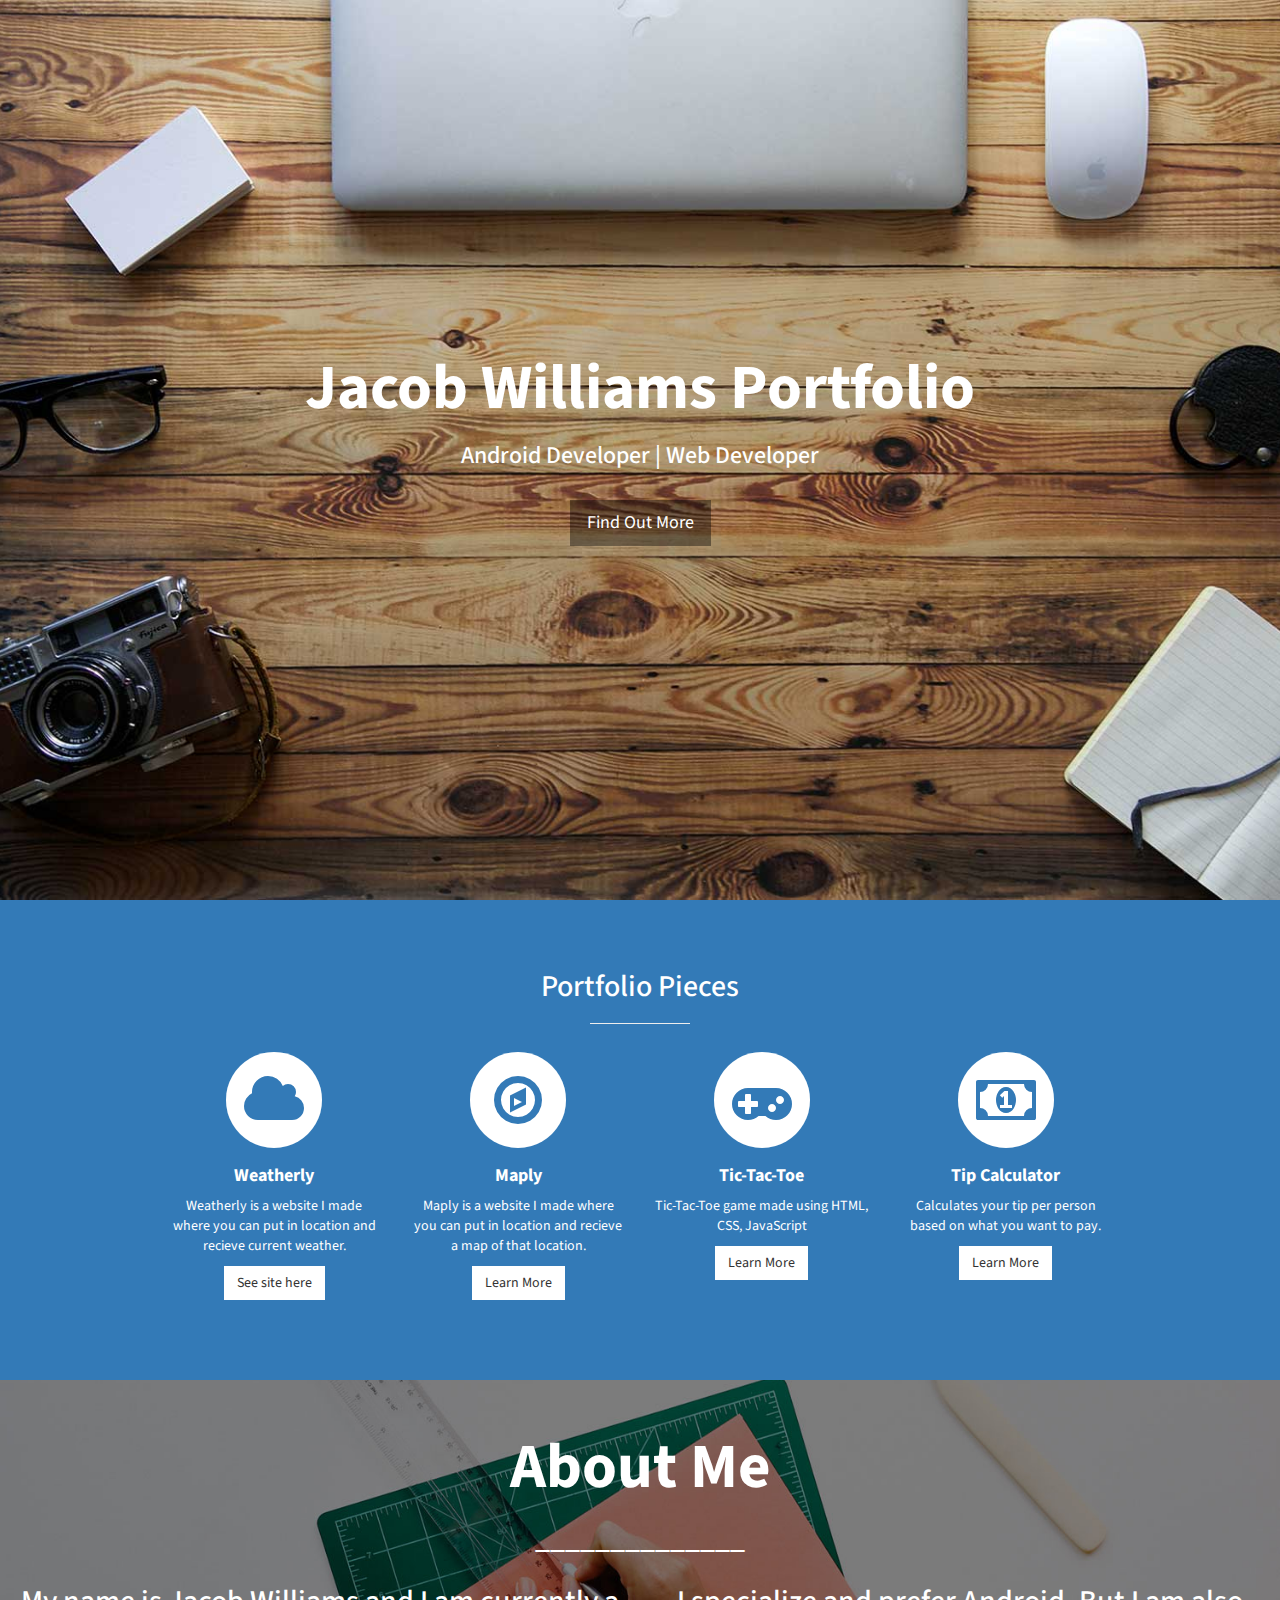
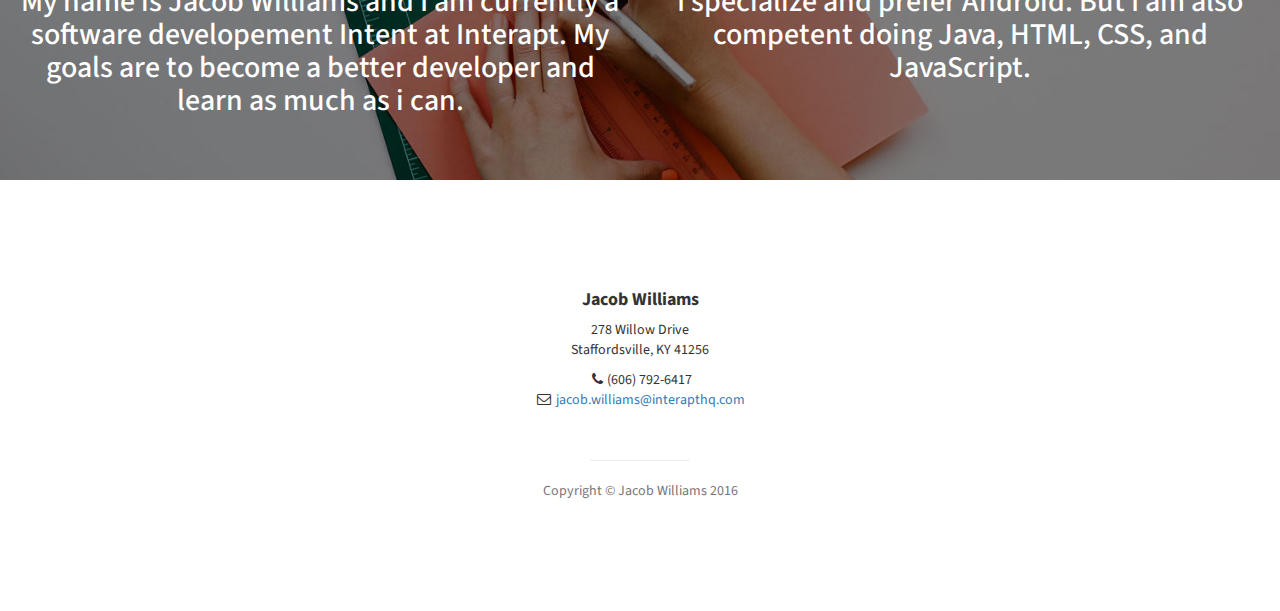
<file: dynamic.htm>
<html>

<html lang="en">

<head>

    <meta charset="utf-8">
    <meta http-equiv="X-UA-Compatible" content="IE=edge">
    <meta name="viewport" content="width=device-width, initial-scale=1">
    <meta name="description" content="">
    <meta name="author" content="">

    <title>Jacob Williams Portfolio</title>

    <!-- Bootstrap Core CSS -->
    <link href="css/bootstrap.min.css" rel="stylesheet">

    <!-- Custom CSS -->
    <link href="css/stylish-portfolio.css" rel="stylesheet">

    <!-- Custom Fonts -->
    <link href="font-awesome/css/font-awesome.min.css" rel="stylesheet" type="text/css">
    <link href="https://fonts.googleapis.com/css?family=Source+Sans+Pro:300,400,700,300italic,400italic,700italic" rel="stylesheet" type="text/css">

    <!-- HTML5 Shim and Respond.js IE8 support of HTML5 elements and media queries -->
    <!-- WARNING: Respond.js doesn't work if you view the page via file:// -->
    <!--[if lt IE 9]>
        <script src="https://oss.maxcdn.com/libs/html5shiv/3.7.0/html5shiv.js"></script>
        <script src="https://oss.maxcdn.com/libs/respond.js/1.4.2/respond.min.js"></script>
    <![endif]-->

</head>

<body>

     <!--Navigation 
    <a id="menu-toggle" href="#" class="btn btn-dark btn-lg toggle"><i class="fa fa-bars"></i></a>
    <nav id="sidebar-wrapper">
        <ul class="sidebar-nav">
            <a id="menu-close" href="#" class="btn btn-light btn-lg pull-right toggle"><i class="fa fa-times"></i></a>
            <li class="sidebar-brand">
                <a href="#top" onclick=$("#menu-close").click();>Start Bootstrap</a>
            </li>
            <li>
                <a href="#top" onclick=$("#menu-close").click();>Home</a>
            </li>
            <li>
                <a href="#about" onclick=$("#menu-close").click();>About</a>
            </li>
            <li>
                <a href="#services" onclick=$("#menu-close").click();>Services</a>
            </li>
            <li>
                <a href="#portfolio" onclick=$("#menu-close").click();>Portfolio</a>
            </li>
            <li>
                <a href="#contact" onclick=$("#menu-close").click();>Contact</a>
            </li>
        </ul>
    </nav>-->

    <!-- Header -->
    <header id="top" class="header">
        <div class="text-vertical-center">
            <h1>Jacob Williams Portfolio</h1>
            <h3> Android Developer | Web Developer</h3>
            <br>
            <a href="#services" class="btn btn-dark btn-lg">Find Out More</a>
        </div>
    </header>
<!--
    
    <section id="about" class="about">
        <div class="container">
            <div class="row">
                <div class="col-lg-12 text-center">
                    <h2>Stylish Portfolio is the perfect theme for your next project!</h2>
                    <p class="lead">This theme features some wonderful photography courtesy of <a target="_blank" href="http://join.deathtothestockphoto.com/">Death to the Stock Photo</a>.</p>
                </div>
            </div>
            
        </div>
    </section>
    -->

    <!-- Services -->
    <!-- The circle icons use Font Awesome's stacked icon classes. For more information, visit http://fontawesome.io/examples/ -->
    <section id="services" class="services bg-primary">
        <div class="container">
            <div class="row text-center">
                <div class="col-lg-10 col-lg-offset-1">
                    <h2>Portfolio Pieces</h2>
                    <hr class="small">
                    <div class="row">
                        <div class="col-md-3 col-sm-6">
                            <div class="service-item">
                                <span class="fa-stack fa-4x">
                                <i class="fa fa-circle fa-stack-2x"></i>
                                <i class="fa fa-cloud fa-stack-1x text-primary"></i>
                            </span>
                                <h4>
                                    <strong>Weatherly</strong>
                                </h4>
                                <p>Weatherly is a website I made where you can put in location and recieve current weather.</p>
                                <a href="weatherly.htm" target="_blank" class="btn btn-light">See site here</a>
                            </div>
                        </div>
                        <div class="col-md-3 col-sm-6">
                            <div class="service-item">
                                <span class="fa-stack fa-4x">
                                <i class="fa fa-circle fa-stack-2x"></i>
                                <i class="fa fa-compass fa-stack-1x text-primary"></i>
                            </span>
                                <h4>
                                    <strong>Maply</strong>
                                </h4>
                                <p>Maply is a website I made where you can put in location and recieve a map of that location.</p>
                                <a href="#" class="btn btn-light">Learn More</a>
                            </div>
                        </div>
                        <div class="col-md-3 col-sm-6">
                            <div class="service-item">
                                <span class="fa-stack fa-4x">
                                <i class="fa fa-circle fa-stack-2x"></i>
                                <i class="fa fa-gamepad fa-stack-1x text-primary"></i>
                            </span>
                                <h4>
                                    <strong>Tic-Tac-Toe</strong>
                                </h4>
                                <p>Tic-Tac-Toe game made using HTML, CSS, JavaScript</p>
                               <a href="tic-tac-toe.htm" target="_blank" class="btn btn-light">Learn More</a>
                            </div>
                        </div>
                        <div class="col-md-3 col-sm-6">
                            <div class="service-item">
                                <span class="fa-stack fa-4x">
                                <i class="fa fa-circle fa-stack-2x"></i>
                                <i class="fa fa-money fa-stack-1x text-primary"></i>
                            </span>
                                <h4>
                                    <strong>Tip Calculator</strong>
                                </h4>
                                <p>Calculates your tip per person based on what you want to pay.</p>
                                <a  href="tipCalculator.htm" target="_blank" class="btn btn-light">Learn More</a>
                            </div>
                        </div>
                    </div>
                    <!-- /.row (nested) -->
                </div>
                <!-- /.col-lg-10 -->
            </div>
            <!-- /.row -->
        </div>
        <!-- /.container -->
    </section>

    <!-- Callout -->
    <aside class="callout">
        <div class="text-vertical-center">
            <h1>About Me</h1>
            <h2>______________</h2>
            <div class="col-md-6">
            <h2>My name is Jacob Williams and I am currently a software developement Intent at Interapt. My goals are to become a better developer and learn as much as i can.</h2>
            </div>
                <div class="col-md-6">
            <h2>I specialize and prefer Android. But I am also competent doing Java, HTML, CSS, and JavaScript.</h2>
            </div>
        </div>
    </aside>

     <!--Portfolio 
    <section id="portfolio" class="portfolio">
        <div class="container">
            <div class="row">
                <div class="col-lg-10 col-lg-offset-1 text-center">
                    <h2>Our Work</h2>
                    <hr class="small">
                    <div class="row">
                        <div class="col-md-6">
                            <div class="portfolio-item">
                                <a href="#">
                                    <img class="img-portfolio img-responsive" src="img/portfolio-1.jpg">
                                </a>
                            </div>
                        </div>
                        <div class="col-md-6">
                            <div class="portfolio-item">
                                <a href="#">
                                    <img class="img-portfolio img-responsive" src="img/portfolio-2.jpg">
                                </a>
                            </div>
                        </div>
                        <div class="col-md-6">
                            <div class="portfolio-item">
                                <a href="#">
                                    <img class="img-portfolio img-responsive" src="img/portfolio-3.jpg">
                                </a>
                            </div>
                        </div>
                        <div class="col-md-6">
                            <div class="portfolio-item">
                                <a href="#">
                                    <img class="img-portfolio img-responsive" src="img/portfolio-4.jpg">
                                </a>
                            </div>
                        </div>
                    </div>
                    <a href="#" class="btn btn-dark">View More Items</a>
                </div>
            </div>
        </div>
    </section>
    -->



    <!-- Footer -->
    <footer>
        <div class="container">
            <div class="row">
                <div class="col-lg-10 col-lg-offset-1 text-center">
                    <h4><strong>Jacob Williams</strong>
                    </h4>
                    <p>278 Willow Drive
                        <br>Staffordsville, KY 41256</p>
                    <ul class="list-unstyled">
                        <li><i class="fa fa-phone fa-fw"></i>(606) 792-6417</li>
                        <li><i class="fa fa-envelope-o fa-fw"></i> <a href="mailto:jacob.williams@interapthq.com">jacob.williams@interapthq.com</a>
                        </li>
                    </ul>
                    <br>
                    <ul class="list-inline">
                    
                    </ul>
                    <hr class="small">
                    <p class="text-muted">Copyright &copy; Jacob Williams 2016</p>
                </div>
            </div>
        </div>
        <a id="to-top" href="#top" class="btn btn-dark btn-lg"><i class="fa fa-chevron-up fa-fw fa-1x"></i></a>
    </footer>

    <!-- jQuery -->
    <script src="js/jquery.js"></script>

    <!-- Bootstrap Core JavaScript -->
    <script src="js/bootstrap.min.js"></script>

    <!-- Custom Theme JavaScript -->
    <script>
    
    // Scrolls to the selected menu item on the page
    $(function() {
        $('a[href*=#]:not([href=#],[data-toggle],[data-target],[data-slide])').click(function() {
            if (location.pathname.replace(/^\//, '') == this.pathname.replace(/^\//, '') || location.hostname == this.hostname) {
                var target = $(this.hash);
                target = target.length ? target : $('[name=' + this.hash.slice(1) + ']');
                if (target.length) {
                    $('html,body').animate({
                        scrollTop: target.offset().top
                    }, 1000);
                    return false;
                }
            }
        });
    });
    //#to-top button appears after scrolling
    var fixed = false;
    $(document).scroll(function() {
        if ($(this).scrollTop() > 250) {
            if (!fixed) {
                fixed = true;
                // $('#to-top').css({position:'fixed', display:'block'});
                $('#to-top').show("slow", function() {
                    $('#to-top').css({
                        position: 'fixed',
                        display: 'block'
                    });
                });
            }
        } else {
            if (fixed) {
                fixed = false;
                $('#to-top').hide("slow", function() {
                    $('#to-top').css({
                        display: 'none'
                    });
                });
            }
        }
    });
    var onMapMouseleaveHandler = function(event) {
        var that = $(this);
        that.on('click', onMapClickHandler);
        that.off('mouseleave', onMapMouseleaveHandler);
        that.find('iframe').css("pointer-events", "none");
    }
    var onMapClickHandler = function(event) {
            var that = $(this);
            // Disable the click handler until the user leaves the map area
            that.off('click', onMapClickHandler);
            // Enable scrolling zoom
            that.find('iframe').css("pointer-events", "auto");
            // Handle the mouse leave event
            that.on('mouseleave', onMapMouseleaveHandler);
        }
        // Enable map zooming with mouse scroll when the user clicks the map
    $('.map').on('click', onMapClickHandler);
    </script>

</body>

</html>
</file>
<file: css/stylish-portfolio.css>
/*!
 * Start Bootstrap - Stylish Portfolio (http://startbootstrap.com/)
 * Copyright 2013-2016 Start Bootstrap
 * Licensed under MIT (https://github.com/BlackrockDigital/startbootstrap/blob/gh-pages/LICENSE)
 */

/* Global Styles */

html,
body {
    width: 100%;
    height: 100%;
}

body {
    font-family: "Source Sans Pro","Helvetica Neue",Helvetica,Arial,sans-serif;
}

.text-vertical-center {
    display: table-cell;
    text-align: center;
    vertical-align: middle;
}

.text-vertical-center h1 {
    margin: 0;
    padding: 0;
    font-size: 4.5em;
    font-weight: 700;
}

/* Custom Button Styles */

.btn-dark {
    border-radius: 0;
    color: #fff;
    background-color: rgba(0,0,0,0.4);
}

.btn-dark:hover,
.btn-dark:focus,
.btn-dark:active {
    color: #fff;
    background-color: rgba(0,0,0,0.7);
}

.btn-light {
    border-radius: 0;
    color: #333;
    background-color: rgb(255,255,255);
}

.btn-light:hover,
.btn-light:focus,
.btn-light:active {
    color: #333;
    background-color: rgba(255,255,255,0.8);
}

/* Custom Horizontal Rule */

hr.small {
    max-width: 100px;
}

/* Side Menu */

#sidebar-wrapper {
    z-index: 1000;
    position: fixed;
    right: 0;
    width: 250px;
    height: 100%;
    transform: translateX(250px);
    overflow-y: auto;
    background: #222;
    -webkit-transition: all 0.4s ease 0s;
    -moz-transition: all 0.4s ease 0s;
    -ms-transition: all 0.4s ease 0s;
    -o-transition: all 0.4s ease 0s;
    transition: all 0.4s ease 0s;
}

.sidebar-nav {
    position: absolute;
    top: 0;
    width: 250px;
    margin: 0;
    padding: 0;
    list-style: none;
}

.sidebar-nav li {
    text-indent: 20px;
    line-height: 40px;
}

.sidebar-nav li a {
    display: block;
    text-decoration: none;
    color: #999;
}

.sidebar-nav li a:hover {
    text-decoration: none;
    color: #fff;
    background: rgba(255,255,255,0.2);
}

.sidebar-nav li a:active,
.sidebar-nav li a:focus {
    text-decoration: none;
}

.sidebar-nav > .sidebar-brand {
    height: 55px;
    font-size: 18px;
    line-height: 55px;
}

.sidebar-nav > .sidebar-brand a {
    color: #999;
}

.sidebar-nav > .sidebar-brand a:hover {
    color: #fff;
    background: none;
}

#menu-toggle {
    z-index: 1;
    position: fixed;
    top: 0;
    right: 0;
}

#sidebar-wrapper.active {
    right: 250px;
    width: 250px;
    -webkit-transition: all 0.4s ease 0s;
    -moz-transition: all 0.4s ease 0s;
    -ms-transition: all 0.4s ease 0s;
    -o-transition: all 0.4s ease 0s;
    transition: all 0.4s ease 0s;
}

.toggle {
    margin: 5px 5px 0 0;
}

/* Header */

.header {
    display: table;
    position: relative;
    width: 100%;
    height: 100%;
    color: white;
    background: url(../hero8.jpg) no-repeat center center scroll;
    -webkit-background-size: cover;
    -moz-background-size: cover;
    background-size: cover;
    -o-background-size: cover;
}
/* About */

.about {
    padding: 50px 0;
}

/* Services */

.services {
    padding: 50px 0;
}

.service-item {
    margin-bottom: 30px;
}


/* Callout */

.callout {
    display: table;
    width: 100%;
    height: 400px;
    color: #fff;
    background: url(../img/callout.jpg) no-repeat center center scroll;
    -webkit-background-size: cover;
    -moz-background-size: cover;
    background-size: cover;
    -o-background-size: cover;
}

/* Portfolio */

.portfolio {
    padding: 50px 0;
}

.portfolio-item {
    margin-bottom: 30px;
}

.img-portfolio {
    margin: 0 auto;
}

.img-portfolio:hover {
    opacity: 0.8;
}

/* Call to Action */

.call-to-action {
    padding: 50px 0;
}

.call-to-action .btn {
    margin: 10px;
}

/* Map */

.map {
    height: 500px;
}

@media(max-width:768px) {
    .map {
        height: 75%;
    }
}

.map iframe {
    pointer-events: none;
}

/* Footer */

footer {
    padding: 100px 0;
}
.footer-text{
    font-size: 18px;
}

#to-top {
  display: none;
  position: fixed;
  bottom: 5px;
  right: 5px;
}
.languages {
    /*padding: 50px 0;*/
    /*background-repeat: no-repeat;*/
    background-size: cover;
    background-attachment: fixed;
    background-color: white;
}
</file>
